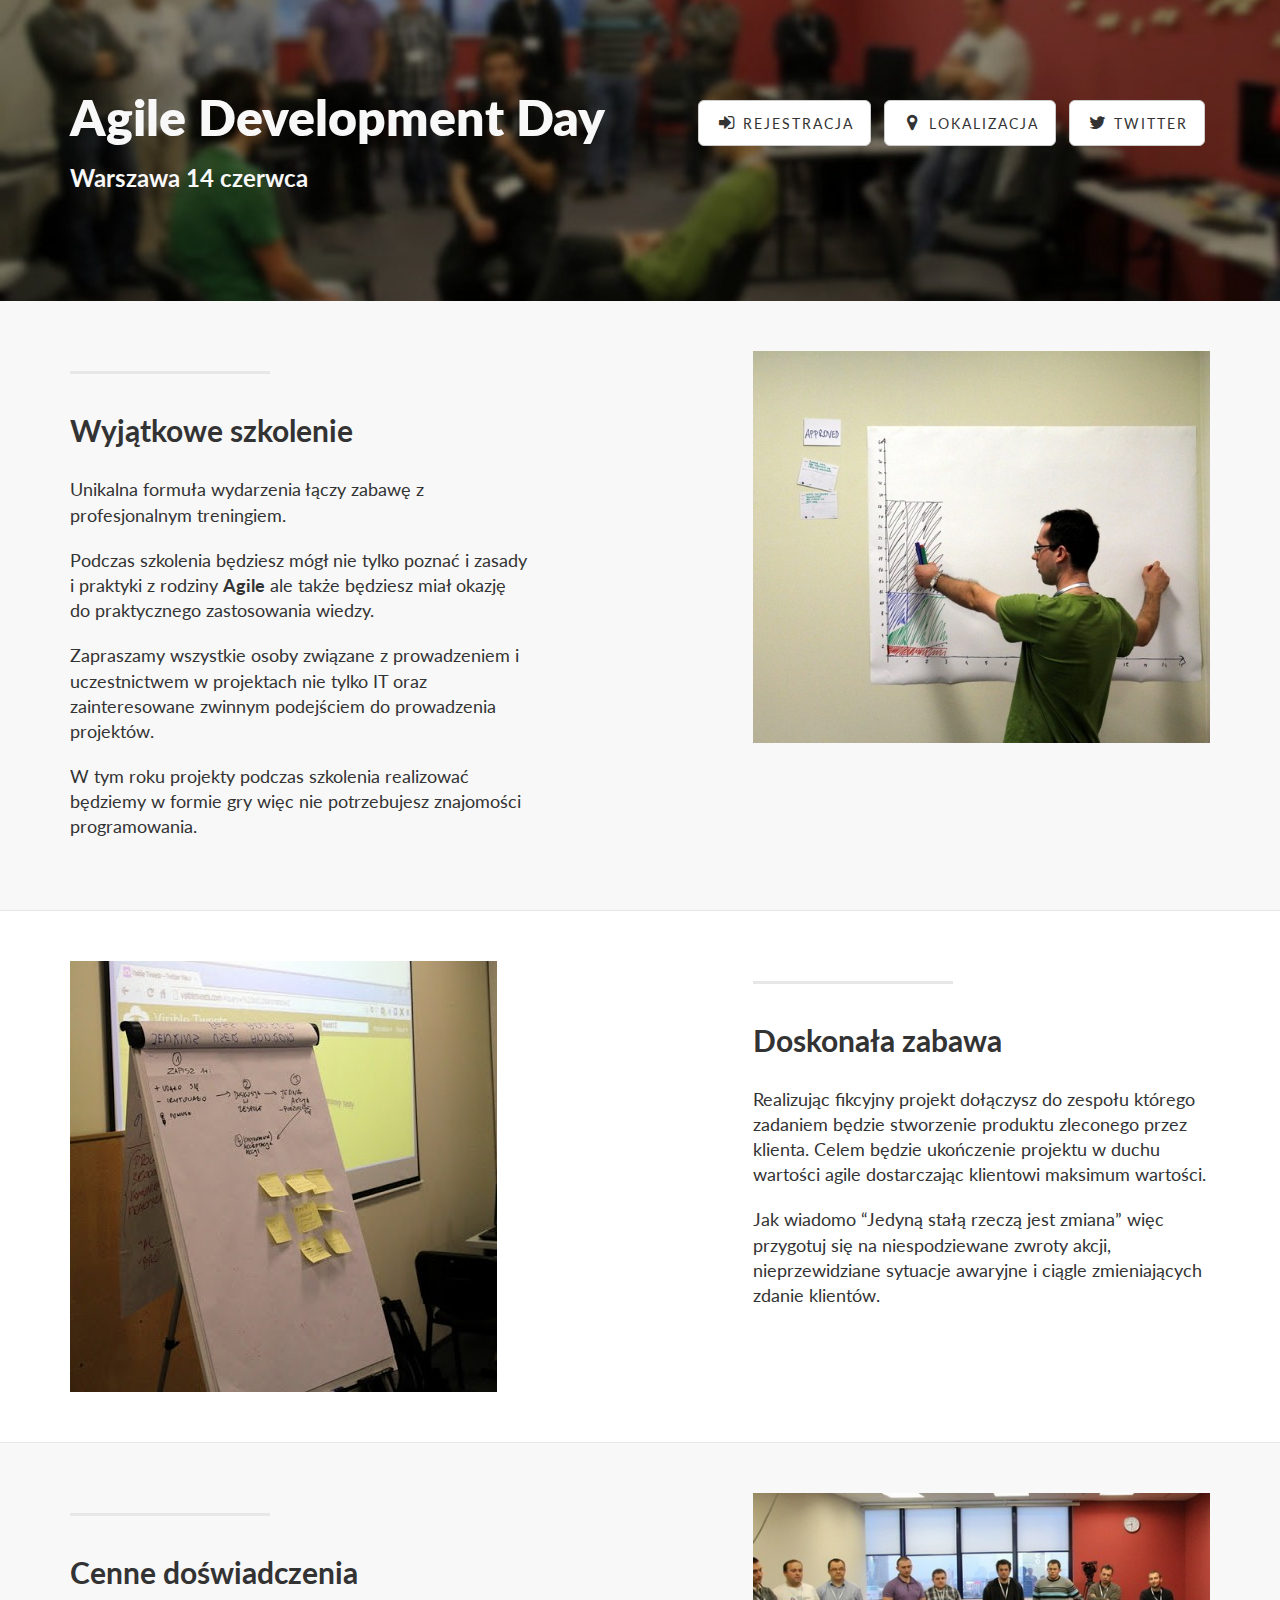
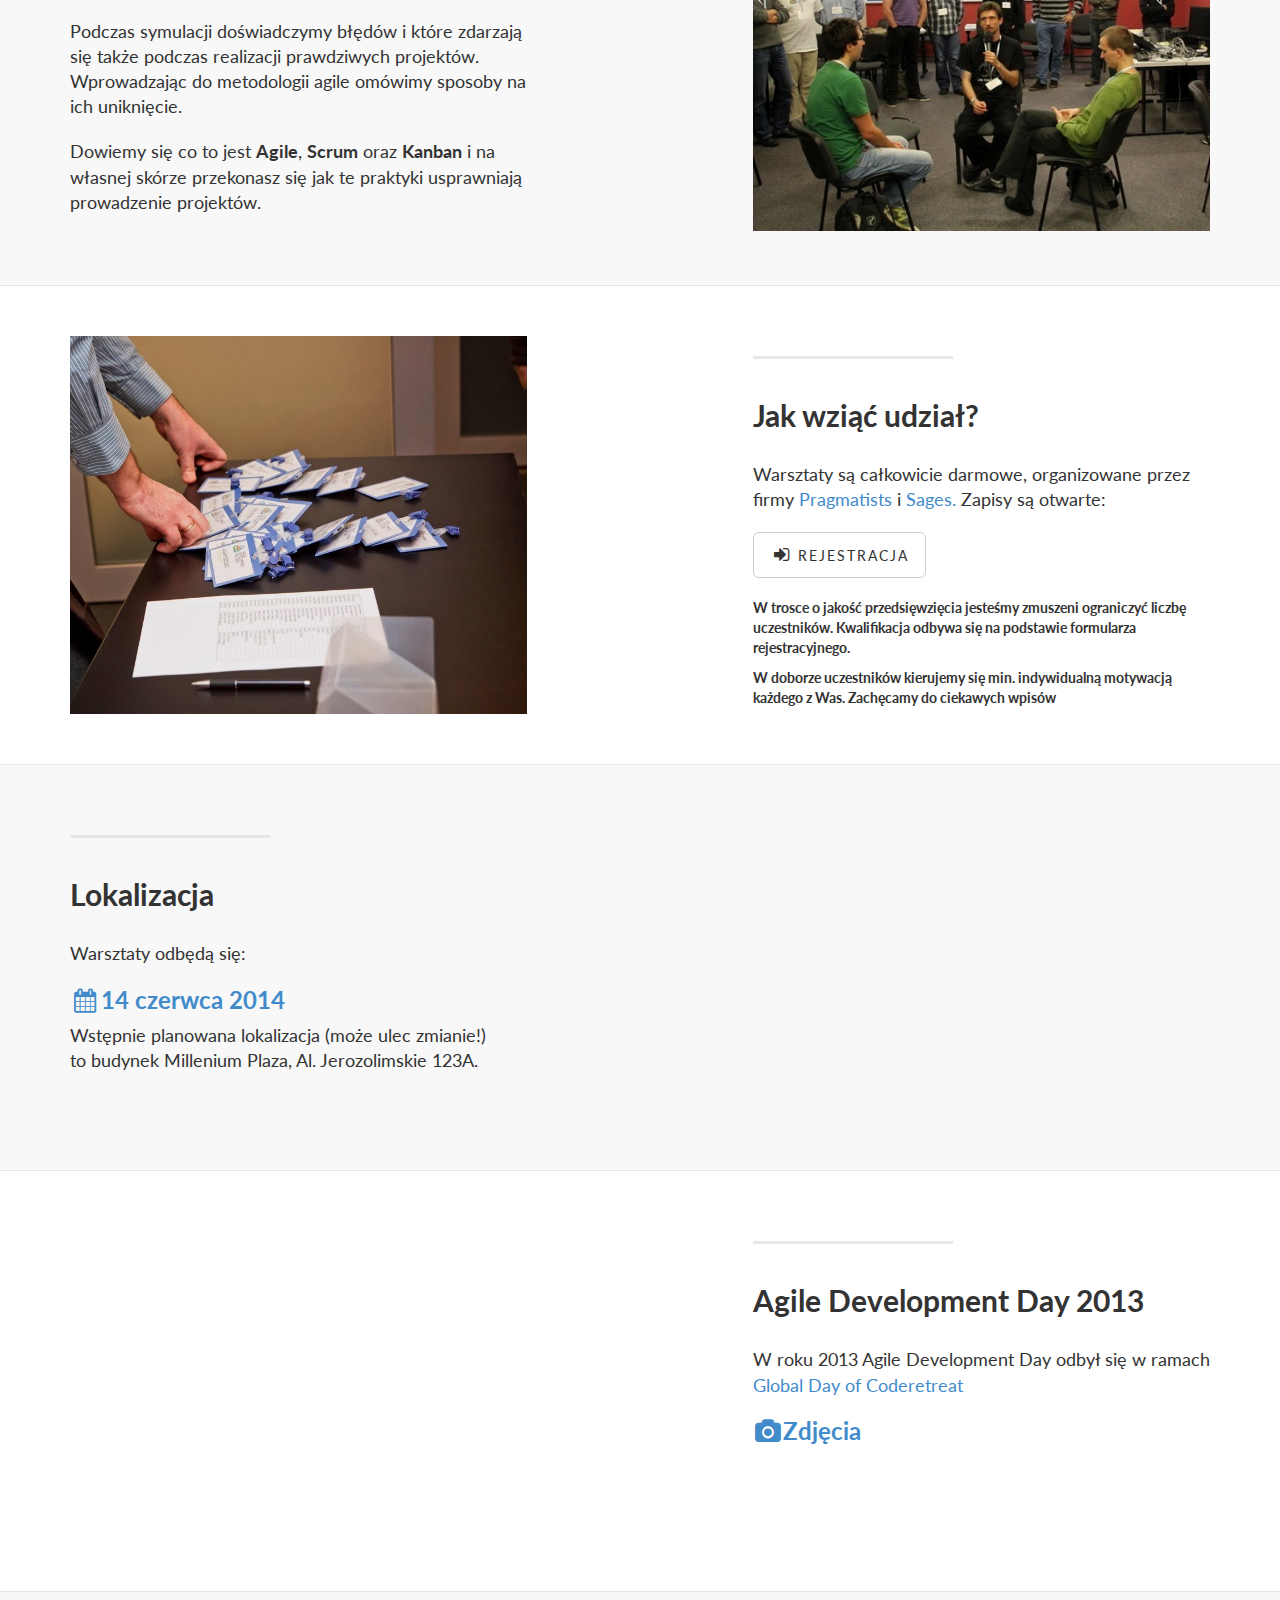
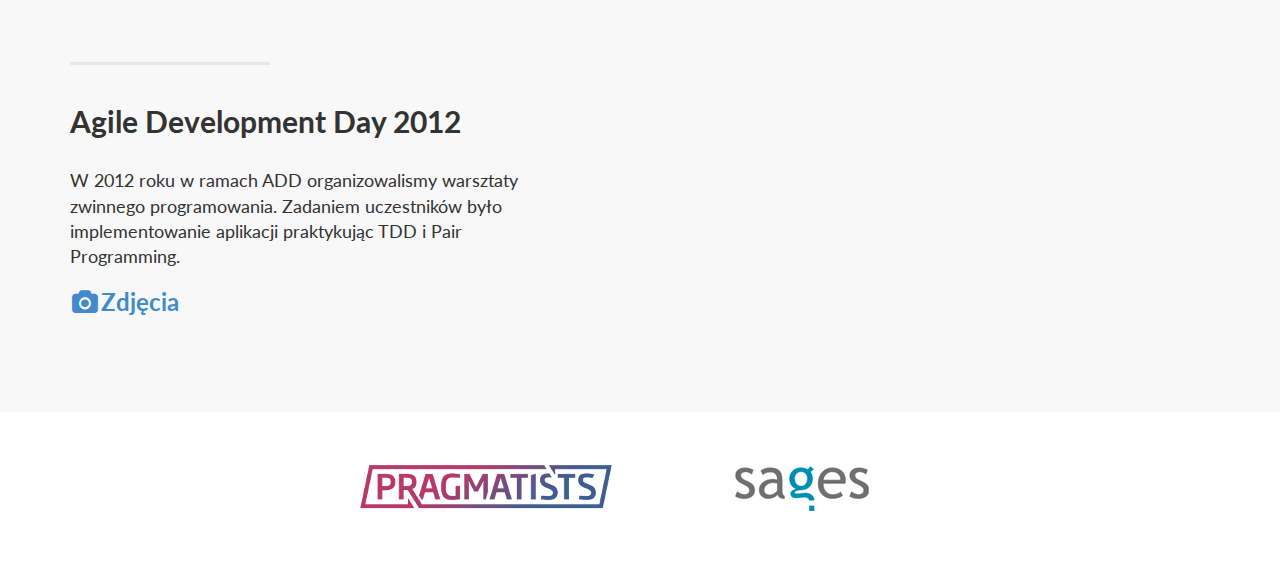
<file: page/index.html>
<!DOCTYPE html>
<html lang="en">

<head>
    <meta charset="utf-8">
    <meta name="viewport" content="width=device-width, initial-scale=1.0">
    <meta name="description" content="">
    <meta name="author" content="">

    <title>Agile Development Day 2014</title>

    <!-- Bootstrap core CSS -->
    <link href="css/bootstrap.css" rel="stylesheet">

    <!-- Custom Google Web Font -->
    <link href="font-awesome/css/font-awesome.min.css" rel="stylesheet">
    <link href='http://fonts.googleapis.com/css?family=Lato:100,300,400,700,900,100italic,300italic,400italic,700italic,900italic' rel='stylesheet' type='text/css'>

    <!-- Add custom CSS here -->
    <link href="css/landing-page.css" rel="stylesheet">

    <!-- Google Tag Manager -->
    <noscript><iframe src="//www.googletagmanager.com/ns.html?id=GTM-KQHJL5"
    height="0" width="0" style="display:none;visibility:hidden"></iframe></noscript>
    <script>(function(w,d,s,l,i){w[l]=w[l]||[];w[l].push({'gtm.start':
    new Date().getTime(),event:'gtm.js'});var f=d.getElementsByTagName(s)[0],
    j=d.createElement(s),dl=l!='dataLayer'?'&l='+l:'';j.async=true;j.src=
    '//www.googletagmanager.com/gtm.js?id='+i+dl;f.parentNode.insertBefore(j,f);
    })(window,document,'script','dataLayer','GTM-KQHJL5');</script>
    <!-- End Google Tag Manager -->
</head>

<body>


    <div class="banner">

        <div class="container">

            <div class="row">
                <div class="col-lg-6">
                    <h1 class="big" >Agile Development Day</h1>

                    <h3> Warszawa 14 czerwca</h3>
                </div>
                <div class="col-lg-6">

                    <ul class="list-inline banner-social-buttons">

                        <li class="nav"><a href="#register" class="btn btn-default btn-lg"> <i class="fa fa-sign-in fa-fw"></i> <span class="network-name">Rejestracja</span></a>
                        </li>
                        <li class="nav"><a href="#localization" class="btn btn-default btn-lg"><i class="fa fa-map-marker fa-fw"></i> <span class="network-name">Lokalizacja</span></a>
                        </li>
                        <li><a href="https://twitter.com/agiledevday" target="_blank" class="btn btn-default btn-lg"><i class="fa fa-twitter fa-fw"></i> <span class="network-name">Twitter</span></a>
                        </li>
                    </ul>
                </div>
            </div>

        </div>
        <!-- /.container -->

    </div>


    <div class="content-section-a">

        <div class="container">

            <div class="row">
                <div class="col-lg-5 col-sm-6">
                    <hr class="section-heading-spacer">
                    <div class="clearfix"></div>
                    <h2 class="section-heading">Wyjątkowe szkolenie</h2>
                    <p class="lead">Unikalna formuła wydarzenia łączy zabawę z profesjonalnym treningiem.
                    <p class="lead">Podczas szkolenia będziesz mógł nie tylko poznać i zasady i praktyki z rodziny <b>Agile</b> ale także
                        będziesz miał okazję do praktycznego zastosowania wiedzy.</p>

                    <p class="lead">Zapraszamy wszystkie osoby związane z prowadzeniem i uczestnictwem w projektach
                        nie tylko IT oraz zainteresowane zwinnym podejściem do prowadzenia projektów. </p>
                    <p class="lead">W tym roku projekty podczas szkolenia realizować będziemy w formie gry więc nie potrzebujesz
                        znajomości programowania.</p>
                </div>
                <div class="col-lg-5 col-lg-offset-2 col-sm-6">
                    <img class="img-responsive" src="img/1.jpg" alt="">
                </div>
            </div>

        </div>
        <!-- /.container -->

    </div>
    <!-- /.content-section-a -->

    <div class="content-section-b">

        <div class="container">

            <div class="row">
                <div class="col-lg-5 col-lg-offset-1 col-sm-push-6  col-sm-6">
                    <hr class="section-heading-spacer">
                    <div class="clearfix"></div>
                    <h2 class="section-heading">Doskonała zabawa</h2>
                    <p class="lead">

                        Realizując fikcyjny projekt dołączysz do zespołu którego zadaniem będzie stworzenie

                        produktu zleconego przez klienta. Celem będzie ukończenie projektu w duchu wartości

                        agile dostarczając klientowi maksimum wartości.</p>
                    <p class="lead">Jak wiadomo “Jedyną stałą rzeczą jest

                        zmiana” więc przygotuj się na niespodziewane zwroty akcji, nieprzewidziane sytuacje

                        awaryjne i ciągle zmieniających zdanie klientów.</p>
                </div>
                <div class="col-lg-5 col-sm-pull-6  col-sm-6">
                    <img class="img-responsive" src="img/2.jpg" alt="">
                </div>
            </div>

        </div>
        <!-- /.container -->

    </div>
    <!-- /.content-section-b -->

    <div class="content-section-a">

        <div class="container">

            <div class="row">
                <div class="col-lg-5 col-sm-6">
                    <hr class="section-heading-spacer">
                    <div class="clearfix"></div>
                    <h2 class="section-heading">Cenne doświadczenia</h2>
                    <p class="lead">

                        Podczas symulacji doświadczymy błędów i które zdarzają się także podczas realizacji

                        prawdziwych projektów. Wprowadzając do metodologii agile omówimy sposoby na

                        ich uniknięcie.
                    <p class="lead">Dowiemy się co to jest <b>Agile</b>, <b>Scrum</b> oraz <b>Kanban</b> i na własnej skórze

                        przekonasz się jak te praktyki usprawniają prowadzenie projektów.</p>


                </div>
                <div class="col-lg-5 col-lg-offset-2 col-sm-6">
                    <img class="img-responsive" src="img/5.jpg" alt="">
                </div>
            </div>

        </div>
        <!-- /.container -->

    </div>
    <!-- /.content-section-a -->

    <div id="register" class="content-section-b">

        <div class="container">

            <div class="row">
                <div class="col-lg-5 col-lg-offset-1 col-sm-push-6  col-sm-6">
                    <hr class="section-heading-spacer">
                    <div class="clearfix"></div>
                    <h2 class="section-heading">Jak wziąć udział?</h2>
                    <p class="lead">
                        Warsztaty są całkowicie darmowe, organizowane przez firmy <a href="http://www.pragmatists.pl">Pragmatists</a> i <a href="http://www.sages.com.pl">Sages.</a> Zapisy są otwarte:</p>
                    <p class="lead">
                        <a href="https://docs.google.com/a/pragmatists.pl/forms/d/1DObbP13V6dNTiLiLi_PyOawDLHHSppjofXDWrK80tP8/viewform" target="_blank" class="btn btn-default btn-lg"> <i class="fa fa-sign-in fa-fw"></i>  <span class="network-name">Rejestracja</span></a>
                    </p>
                    W trosce o jakość przedsięwzięcia jesteśmy zmuszeni ograniczyć liczbę uczestników.

                    Kwalifikacja odbywa się na podstawie formularza rejestracyjnego.</p>
                   W doborze uczestników kierujemy się min. indywidualną motywacją każdego z Was. Zachęcamy do ciekawych wpisów
                </div>
                <div class="col-lg-5 col-sm-pull-6  col-sm-6">
                    <img class="img-responsive" src="img/register.jpg" alt="">
                </div>
            </div>

        </div>
        <!-- /.container -->

    </div>

    <div id="localization" class="content-section-a">

        <div class="container">

            <div class="row">
                <div class="col-lg-5 col-sm-6">
                    <hr class="section-heading-spacer">
                    <div class="clearfix"></div>
                    <h2 class="section-heading">Lokalizacja</h2>
                    <p class="lead">
                        Warsztaty odbędą się:
                        <a href="https://www.google.com/calendar/render?action=TEMPLATE&text=Agile+Development+Day&dates=20140614T070000Z/20140614T150000Z&details=Agile+Development+Day,+link+here:+http://http://agiledevelopmentday.pl/&location=Millenium+Plaza,+123A+Al.+Jerozolimskie+,+Warszawa&sf=true&output=xml"
                           target="_blank" rel="nofollow">
                            <h3> <i class="fa fa-calendar fa-fw"></i>14 czerwca 2014</h3>
                        </a>
                        </p>
                    <p class="lead">
                    Wstępnie planowana lokalizacja (może ulec zmianie!) <br>to budynek Millenium Plaza, Al. Jerozolimskie 123A.</p>

                </div>
                <div class="col-lg-5 col-lg-offset-2 col-sm-6">
                    <div class="img-responsive">
                    <iframe src="https://www.google.com/maps/embed?pb=!1m14!1m8!1m3!1d2444.0015248855116!2d20.9919177!3d52.22519009999999!3m2!1i1024!2i768!4f13.1!3m3!1m2!1s0x471ecc9130009583%3A0xd1a016021f3ba1d8!2sAleje+Jerozolimskie+123A!5e0!3m2!1sen!2spl!4v1399328196180" width="400" height="300" frameborder="0" style="border:0"></iframe>
                        </div>
                </div>
            </div>

        </div>
        <!-- /.container -->

    </div>
    <!-- /.content-section-a -->

    <div id="ed2013" class="content-section-b">

        <div class="container">

            <div class="row">
                <div class="col-lg-5 col-lg-offset-1 col-sm-push-6  col-sm-6">
                    <hr class="section-heading-spacer">
                    <div class="clearfix"></div>
                    <h2 class="section-heading">Agile Development Day 2013</h2>
                    <p class="lead">W roku 2013 Agile Development Day odbył się w ramach <a href="http://globalday.coderetreat.org/">Global
                        Day of Coderetreat</a></p>
                    <h3><a href="https://picasaweb.google.com/105777945993341604320/AgileDevelopmentDay2012"><i class="fa fa-camera fa-fw"></i>Zdjęcia</a></h3>
                </div>
                <div class="col-lg-5 col-sm-pull-6  col-sm-6">
                    <iframe width="560" height="315" src="//www.youtube.com/embed/8IrPvgJUFUM" frameborder="0" allowfullscreen></iframe>

                </div>
            </div>

        </div>
        </div>
        <!-- /.container -->

        <div id="ed2012" class="content-section-a">

            <div class="container">

                <div class="row">
                    <div class="col-lg-5 col-sm-6">
                        <hr class="section-heading-spacer">
                        <div class="clearfix"></div>
                        <h2 class="section-heading">Agile Development Day 2012</h2>
                        <p class="lead">W 2012 roku w ramach ADD organizowalismy warsztaty zwinnego programowania. Zadaniem uczestników było
                            implementowanie aplikacji praktykując TDD i Pair Programming.</p>
                        <h3><a href="https://picasaweb.google.com/105777945993341604320/AgileDevelopmentDay2013#slideshow/5964342034433010786"><i class="fa fa-camera fa-fw"></i>Zdjęcia</a></h3>

                    </div>
                    <div class="col-lg-5 col-lg-offset-2 col-sm-6">
                        <iframe width="560" height="315" src="//www.youtube.com/embed/GOScZwO5Y28" frameborder="0" allowfullscreen></iframe>
                    </div>
                </div>

            </div>
            <!-- /.container -->

        </div>


    <footer>
        <div class="container">
            <div class="row">
                <div class="col-lg-12">
                    <ul class="list-inline">
                        <li>
                            <a href="http://www.pragmatists.pl"><img class="img-responsive"  src="img/pragmatists.png" alt=""></a>

                        </li>
                        <li class="footer-menu-divider"></li>
                        <li>
                            <a href="http://www.sages.com.pl"><img class="img-responsive" href="#about" src="img/sgs_logo.png" alt=""></a>

                        </li>

                    </ul>

                </div>
            </div>
        </div>
    </footer>

    <!-- JavaScript -->
    <script src="js/jquery-1.10.2.js"></script>
    <script src="js/bootstrap.js"></script>
    <script src="js/jquery.scrollTo.js"></script>

    <script>

        $(function(){
            $(".nav a").click(function(e){
                e.preventDefault();
                $('html,body').scrollTo(this.hash,this.hash);
            });
        });
    </script>

</body>

</html>
</file>
<file: page/css/landing-page.css>
body, html {
	height: 100%;
	width: 100%;
}

body, h1, h2, h3, h4, h5, h6 {
	font-family: "Lato", "Helvetica Neue", Helvetica, Arial, sans-serif;
	font-weight: 700;
}

.lead {
	font-size: 18px;
	font-weight: 400;
}

.big {
    font-size: 50px;
    font-weight: 800;
    margin-top: -10px;
}

.intro-header {
	padding-top: 50px; /* If you're making other pages, make sure there is 50px of padding to make sure the navbar doesn't overlap content! */
	padding-bottom: 50px;
	color: #f8f8f8;
	background: url(../img/bg3.jpg) no-repeat center center;
	background-size: cover;
	text-align: center;
}

.intro-message {
	position: relative;
	padding-top: 20%;
	padding-bottom: 20%;
}

.intro-message > h1 {
	margin: 0;
	font-size: 5em;
	text-shadow: 2px 2px 3px rgba(0, 0, 0, 0.6);
}

.intro-divider {
	width: 400px;
	border-top: 1px solid #f8f8f8;
	border-bottom: 1px solid rgba(0, 0, 0, 0.2);
}

.intro-message > h3 {
	text-shadow: 2px 2px 3px rgba(0, 0, 0, 0.6);
}

@media (max-width: 767px) {
	.intro-message {
		padding-bottom: 15%;
	}

	.intro-message > h1 {
		font-size: 3em;
	}

	ul.intro-social-buttons > li {
		display: block;
		margin-bottom: 20px;
		padding: 0;
	}

	ul.intro-social-buttons > li:last-child {
		margin-bottom: 0;
	}

	.intro-divider {
		width: 100%;
	}
}

.network-name {
	text-transform: uppercase;
	font-size: 14px;
	font-weight: 400;
	letter-spacing: 2px;
}

.content-section-a {
	background-color: #f8f8f8;
	padding: 50px 0;
}

.content-section-b {
	border-top: 1px solid #e7e7e7;
	border-bottom: 1px solid #e7e7e7;
	padding: 50px 0;
}

.section-heading {
	margin-bottom: 30px;
}

.section-heading-spacer {
	border-top: 3px solid #e7e7e7;
	width: 200px;
	float: left;
}

.banner {
	padding: 100px 0;
	color: #f8f8f8;
	background: url(../img/bg.jpg) no-repeat center center;
	background-size: cover;
}

.banner2012 {
    padding: 100px 0;
    color: #f8f8f8;
    background: url(../img/bg3.jpg) no-repeat center center;
    background-size: cover;
}

.footer {
    padding: 30px 0;
    color: #f8f8f8;
    background: url(../img/bg3.jpg) no-repeat center center;
    background-size: cover;
}

.banner h2 {
	margin: 0;
	text-shadow: 2px 2px 3px rgba(0, 0, 0, 0.6);
	font-size: 3em;
}

.banner ul {
	margin-bottom: 0;
}

.banner-social-buttons {
	float: right;
	margin-top: 0;
}

@media (max-width: 1199px) {
	ul.banner-social-buttons {
		float: left;
		margin-top: 15px;
	}	
}

@media (max-width: 767px) {
	.banner h2 {
		margin: 0;
		text-shadow: 2px 2px 3px rgba(0, 0, 0, 0.6);
		font-size: 3em;
	}

	ul.banner-social-buttons > li {
		display: block;
		margin-bottom: 20px;
		padding: 0;
	}

	ul.banner-social-buttons > li:last-child {
		margin-bottom: 0;
	}	
}

footer {
    background-color: white;
	padding: 50px 0;
    text-align: center;
}

p.copyright {
	margin: 15px 0 0;
}
</file>
